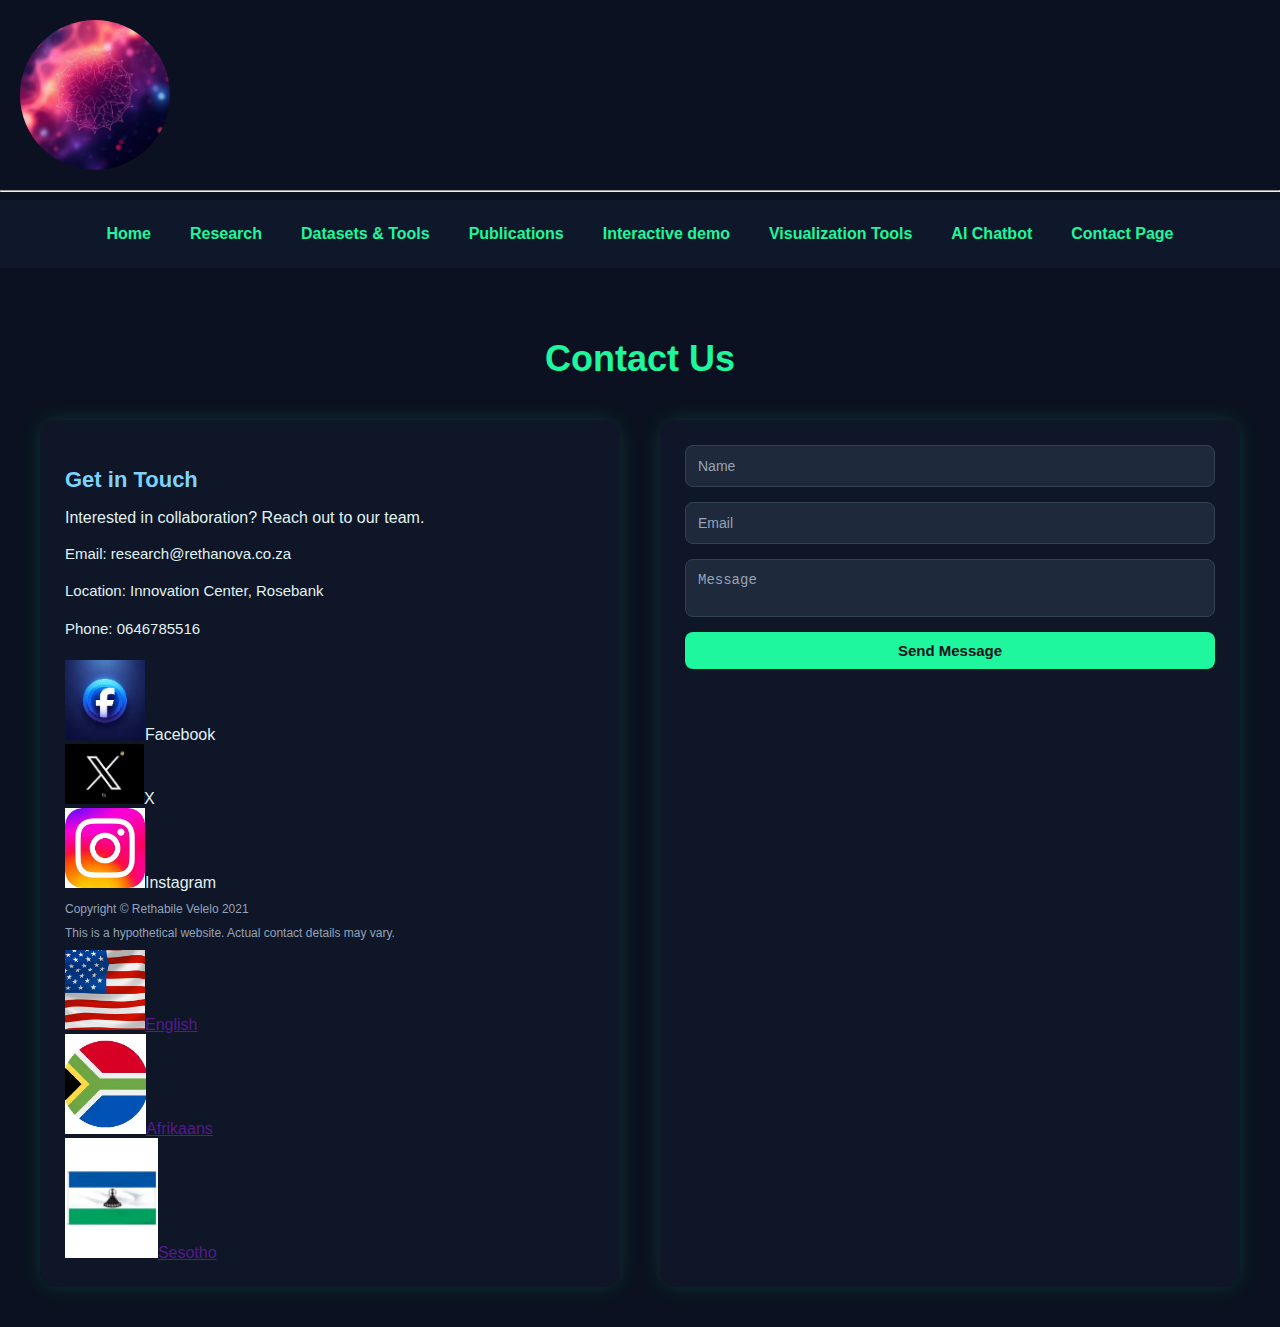
<file: WebDevAssignmentFlagellar/contact.html>
<!DOCTYPE html>
<html lang="en">
<head>
    <meta charset="UTF-8">
    <meta name="viewport" content="width=device-width, initial-scale=1.0">
    <title>Contact</title>
    <link rel="stylesheet" href="CSS/Contact.css"/>
</head>
<body>
    <header>

    </header>
    <hr>
    <nav>
        <table cellspacing="5" cellpadding="5">
            <tr>
                <td><a href="index.html"> Home </a></td>
                <td><a href="Research.html"> Research </a></td>
                <td><a href="Datasets&Tools.html">Datasets & Tools</a> </td>
                <td><a href="Publications.html">Publications</a></td>
                <td><a href="Interactive_demo.html">Interactive demo</a></td>
                <td><a href="VisualizationTools.html">Visualization Tools</a></td>
                <td><a href="AI Chatbot.html">AI Chatbot</a></td>
                <td><a href="contact.html">Contact Page</a></td>
                
            </tr>
        </table>

    </nav>

    <section id="contact" class="contact-section">
        <h2>Contact Us</h2>
        <div class="contact-container">
          <div class="contact-info">
            <h3>Get in Touch</h3>
            <p>Interested in collaboration? Reach out to our team.</p>
            <div class="contact-details">
              <p>Email: research@rethanova.co.za</p>
              <p>Location: Innovation Center, Rosebank</p>
              <p>Phone: 0646785516</p>
            </div>
            <div class="social-media">
              <img src="CSS/images/Facebook.jpg.webp" alt="Facebook" height="80px">Facebook</a><br>
              <img src="CSS/images/twitter.jpg" alt="Twitter" height="60px">X  </a><br>
              <img src="CSS/images/instagram.jpg" alt="Instagram" height="80px">Instagram</a><br>
  
              <p class="copyright">Copyright &copy; Rethabile Velelo 2021</p>
  
              <p class="disclaimer">This is a hypothetical website. Actual contact details may vary.</p>
  
              <div class="languages">
                <img src="CSS/images/American Flag.jpg" alt="English" height="80px"></a><a href>English</a><br>
                <img src="CSS/images/Afrikaans.jpg" alt="Afrikaans" height="100px" ></a><a href>Afrikaans</a><br>
                <img src="CSS/images/sotho.jpg" alt="Dutch" height="120px"></a><a href>Sesotho</a>
              </div>
            </div>

          </div>
          <form class="contact-form">
            <input type="text" placeholder="Name" required />
            <input type="email" placeholder="Email" required />
            <textarea placeholder="Message" required></textarea>
            <button type="submit" class="submit-btn">Send Message</button>
          </form>
        </div>
      </section>
</body>
</html>
</file>
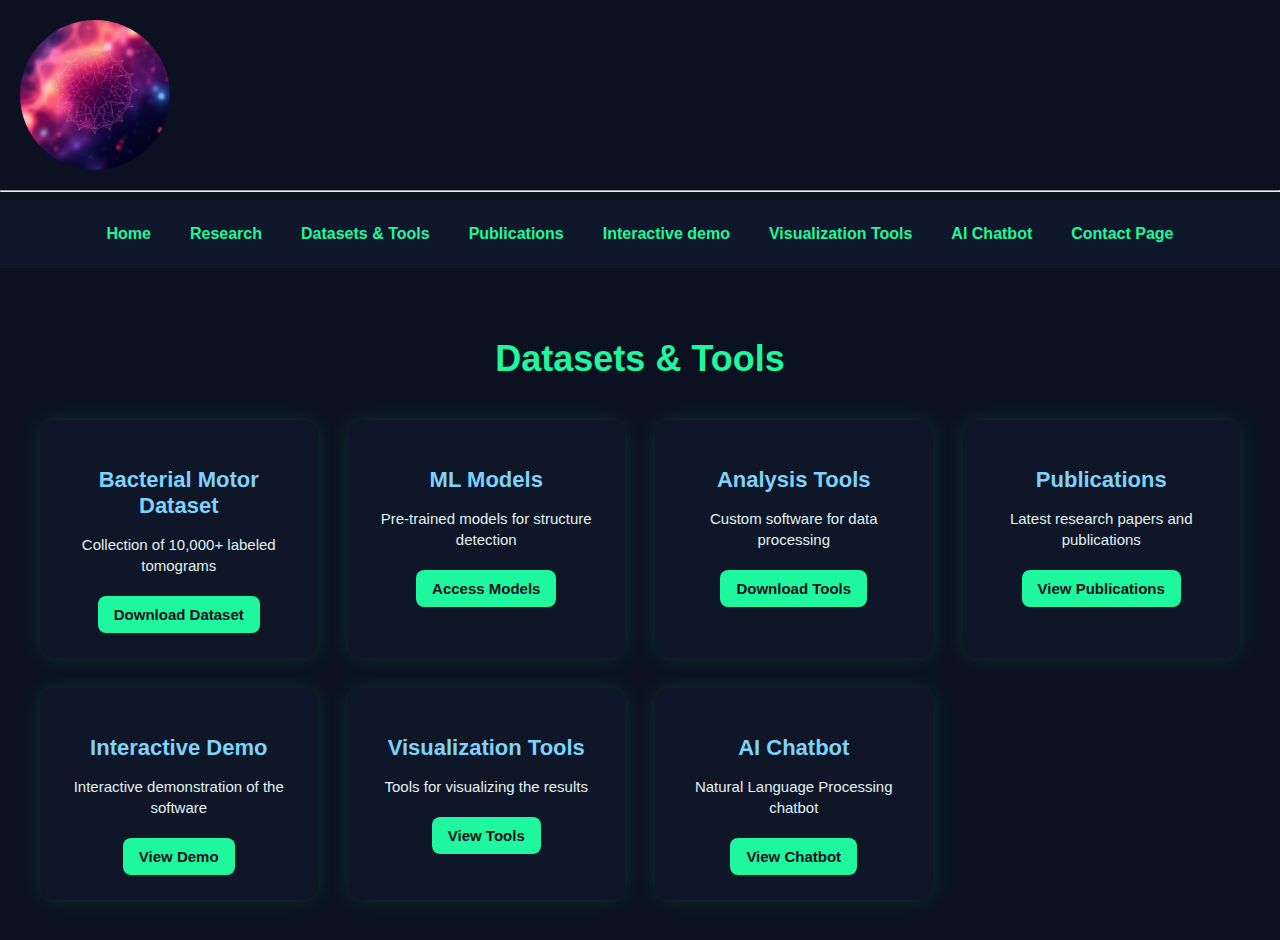
<file: WebDevAssignmentFlagellar/Datasets&Tools.html>
<!DOCTYPE html>
<html lang="en">
<head>
    <meta charset="UTF-8">
    <meta name="viewport" content="width=device-width, initial-scale=1.0">
    <title>Datasets&Tools</title>
    <link rel="stylesheet" href="CSS/Datasets&Tools.css"/>
</head>
<body>
    <header>

    </header>
    <hr>
    <nav>
        <table cellspacing="5" cellpadding="5">
            <tr>
                <td><a href="index.html"> Home </a></td>
                <td><a href="Research.html"> Research </a></td>
                <td><a href="Datasets&Tools.html">Datasets & Tools</a> </td>
                <td><a href="Publications.html">Publications</a></td>
                <td><a href="Interactive_demo.html">Interactive demo</a></td>
                <td><a href="VisualizationTools.html">Visualization Tools</a></td>
                <td><a href="AI Chatbot.html">AI Chatbot</a></td>
                <td><a href="contact.html">Contact Page</a></td>
                
            </tr>
        </table>

    </nav>

    <section id="datasets" class="datasets-section">
        <h2>Datasets & Tools</h2>
        <div class="datasets-grid">
          <div class="dataset-card">
            <h3>Bacterial Motor Dataset</h3>
            <p>Collection of 10,000+ labeled tomograms</p>
            <button class="download-btn">Download Dataset</button>
          </div>
          <div class="dataset-card">
            <h3>ML Models</h3>
            <p>Pre-trained models for structure detection</p>
            <button class="download-btn">Access Models</button>
          </div>
          <div class="dataset-card">
            <h3>Analysis Tools</h3>
            <p>Custom software for data processing</p>
            <button class="download-btn">Download Tools</button>
          </div>
          <div class="dataset-card">
            <h3>Publications</h3>
            <p>Latest research papers and publications</p>
            <button class="download-btn">View Publications</button>
            </div>
            <div class="dataset-card">
            <h3>Interactive Demo</h3>
            <p>Interactive demonstration of the software</p>
            <button class="download-btn">View Demo</button>
    
            </div>
            <div class="dataset-card">
            <h3>Visualization Tools</h3>
            <p>Tools for visualizing the results</p>
            <button class="download-btn">View Tools</button>
    
            </div>
            <div class="dataset-card">
            <h3>AI Chatbot</h3>
            <p>Natural Language Processing chatbot</p>
            <button class="download-btn">View Chatbot</button>
                
                
        </div>
      </section>
</body>
</html>
</file>
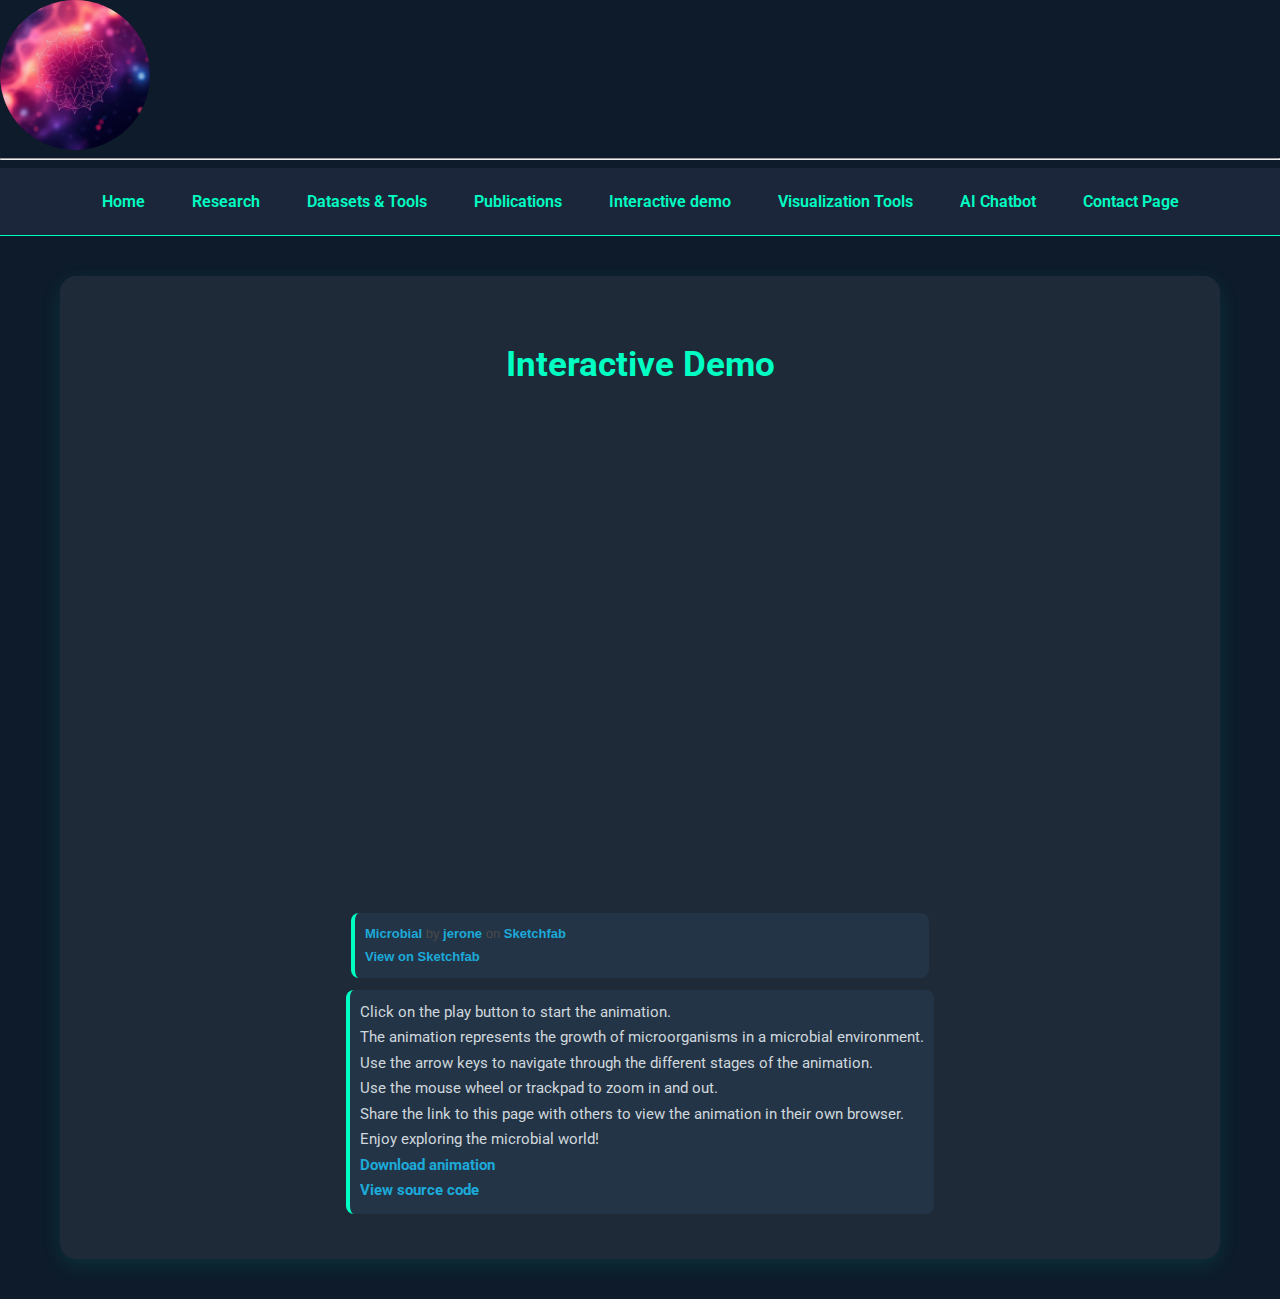
<file: WebDevAssignmentFlagellar/Interactive_demo.html>
<!DOCTYPE html>
<html lang="en">
<head>
    <meta charset="UTF-8">
    <meta name="viewport" content="width=device-width, initial-scale=1.0">
    <title>Demo</title>
    <link rel="stylesheet" href="CSS/InteractiveDemo.css"/>
    <link href="https://fonts.googleapis.com/css2?family=Roboto:wght@400;700&display=swap" rel="stylesheet">

</head>
<body>
    <header>

    </header>
    <hr>
    <nav>
        <table cellspacing="5" cellpadding="5">
            <tr>
                <td><a href="index.html"> Home </a></td>
                <td><a href="Research.html"> Research </a></td>
                <td><a href="Datasets&Tools.html">Datasets & Tools</a> </td>
                <td><a href="Publications.html">Publications</a></td>
                <td><a href="Interactive_demo.html">Interactive demo</a></td>
                <td><a href="VisualizationTools.html">Visualization Tools</a></td>
                <td><a href="AI Chatbot.html">AI Chatbot</a></td>
                <td><a href="contact.html">Contact Page</a></td>
                
            </tr>
        </table>

    </nav>

    <section id="demo" class="demo-section">
        <h2>Interactive Demo</h2>
        <div class="demo-container">
          <div class="demo-viewer">
            <iframe
              width="640"
              height="480"
              src="https://sketchfab.com/playlists/embed?collection=84c1fb52faed463eb0886f5002c365d2&autostart=1"
              title="Microbial"
              frameborder="0"
              allowfullscreen
              mozallowfullscreen="true"
              webkitallowfullscreen="true"
              allow="autoplay; fullscreen; xr-spatial-tracking"
              xr-spatial-tracking
              execution-while-out-of-viewport
              execution-while-not-rendered
              web-share
            ></iframe>
            <p
              style="
                font-family: sans-serif;
                font-size: 13px;
                font-weight: normal;
                margin: 5px;
                color: #4a4a4a;
              "
            >
              <a
                href="https://sketchfab.com/jerone/collections/microbial-84c1fb52faed463eb0886f5002c365d2"
                target="_blank"
                rel="nofollow"
                style="font-weight: bold; color: #1caad9"
                >Microbial</a
              >
              by
              <a
                href="https://sketchfab.com/jerone"
                target="_blank"
                rel="nofollow"
                style="font-weight: bold; color: #1caad9"
                >jerone</a
              >
              on
              <a
                href="https://sketchfab.com?utm_source=website&utm_medium=embed&utm_campaign=share-popup"
                target="_blank"
                rel="nofollow"
                style="font-weight: bold; color: #1caad9"
                >Sketchfab</a>
                <br />
                <a
                href="https://sketchfab.com/jerone/collections/microbial-84c1fb52faed463eb0886f5002c365d2/embed"
                target="_blank"
                rel="noopener noreferrer"
                style="font-weight: bold; color: #1caad9"
                >View on Sketchfab</a>
            </p>
            <p>
              Click on the play button to start the animation.
              <br />    
              The animation represents the growth of microorganisms in a microbial environment.
              <br />
              Use the arrow keys to navigate through the different stages of the animation.
              <br />
              Use the mouse wheel or trackpad to zoom in and out.
              <br />
              Share the link to this page with others to view the animation in their own browser.
              <br />
              Enjoy exploring the microbial world!
              <br />
              <a
                href="https://sketchfab.com/jerone/collections/microbial-84c1fb52faed463eb0886f5002c365d2/download"
                target="_blank"
                rel="noopener noreferrer"
                style="font-weight: bold; color: #1caad9"   
                >Download animation</a>
                <br />
                <a
                href="https://sketchfab.com/jerone/collections/microbial-84c1fb52faed463eb0886f5002c365d2/source"
                target="_blank"
                rel="noopener noreferrer"
                style="font-weight: bold; color: #1caad9"   
                >View source code</a>
                <br />
                <a
                href="https://github.com/jerone/microbial-animation"
                target="_blank"
                rel="noopener noreferrer"
                style="font-weight: bold; color: #1caad9"
            </p>
            
            
          </div>
        </div>
      </section>
</body>
</html>
</file>
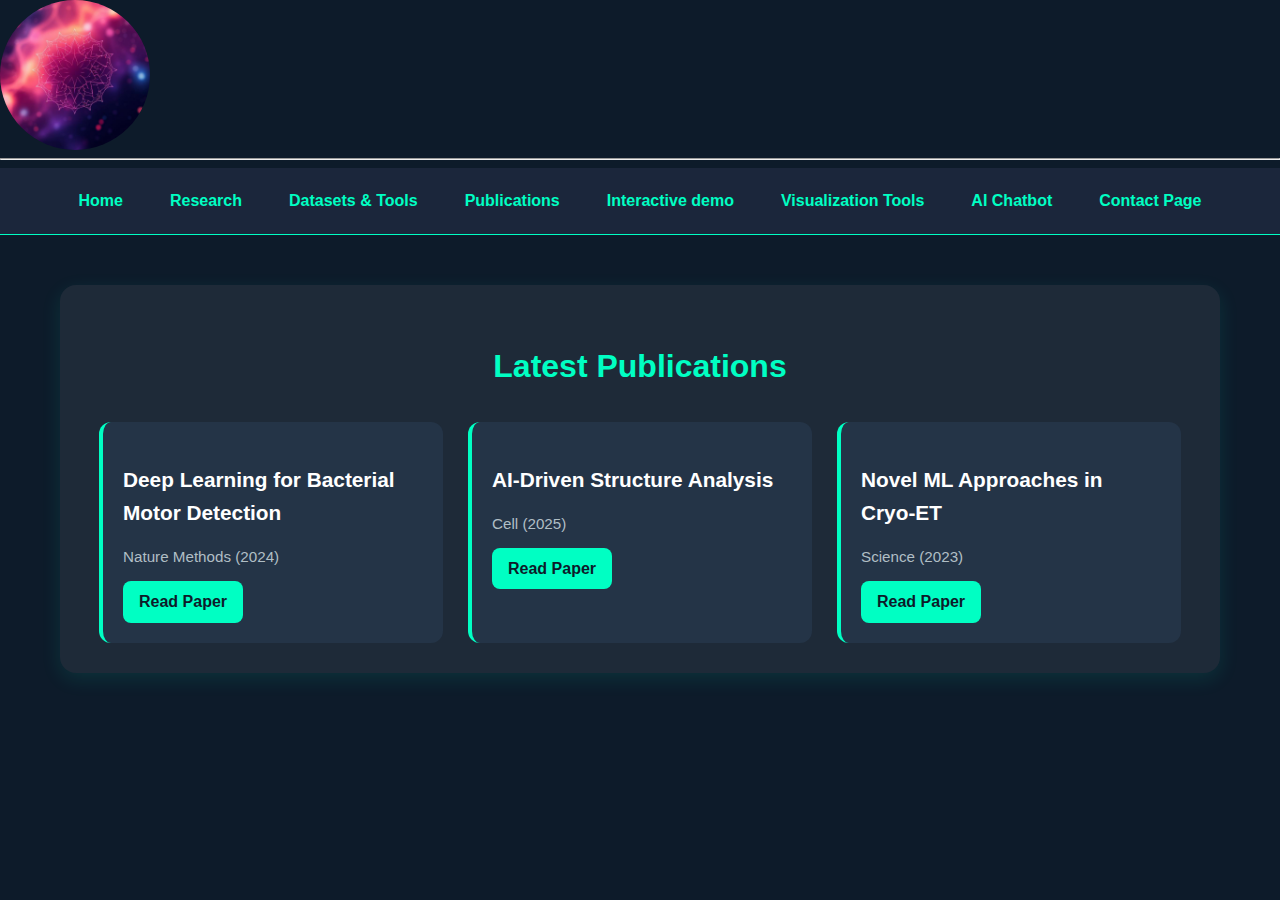
<file: WebDevAssignmentFlagellar/Publications.html>
<!DOCTYPE html>
<html lang="en">
<head>
    <meta charset="UTF-8">
    <meta name="viewport" content="width=device-width, initial-scale=1.0">
    <title>Publications</title>
    <link rel="stylesheet" href="CSS/Publications.css"/>
</head>
<body>
    <header>

    </header>
    <hr>
    <nav>
        <table cellspacing="5" cellpadding="5">
            <tr>
                <td><a href="index.html"> Home </a></td>
                <td><a href="Research.html"> Research </a></td>
                <td><a href="Datasets&Tools.html">Datasets & Tools</a> </td>
                <td><a href="Publications.html">Publications</a></td>
                <td><a href="Interactive_Demo.html">Interactive demo</a></td>
                <td><a href="VisualizationTools.html">Visualization Tools</a></td>
                <td><a href="AI Chatbot.html">AI Chatbot</a></td>
                <td><a href="contact.html">Contact Page</a></td>
                
            </tr>
        </table>

    </nav>

    <section id="publications" class="publications-section">
        <h2>Latest Publications</h2>
        <div class="publications-grid">
          <div class="publication-card">
            <h3>Deep Learning for Bacterial Motor Detection</h3>
            <p>Nature Methods (2024)</p>
            <a href="#" class="pub-link">Read Paper</a>
          </div>
          <div class="publication-card">
            <h3>AI-Driven Structure Analysis</h3>
            <p>Cell (2025)</p>
            <a href="#" class="pub-link">Read Paper</a>
          </div>
          <div class="publication-card">
            <h3>Novel ML Approaches in Cryo-ET</h3>
            <p>Science (2023)</p>
            <a href="#" class="pub-link">Read Paper</a>
          </div>
        </div>
      </section>
</body>
</html>
</file>
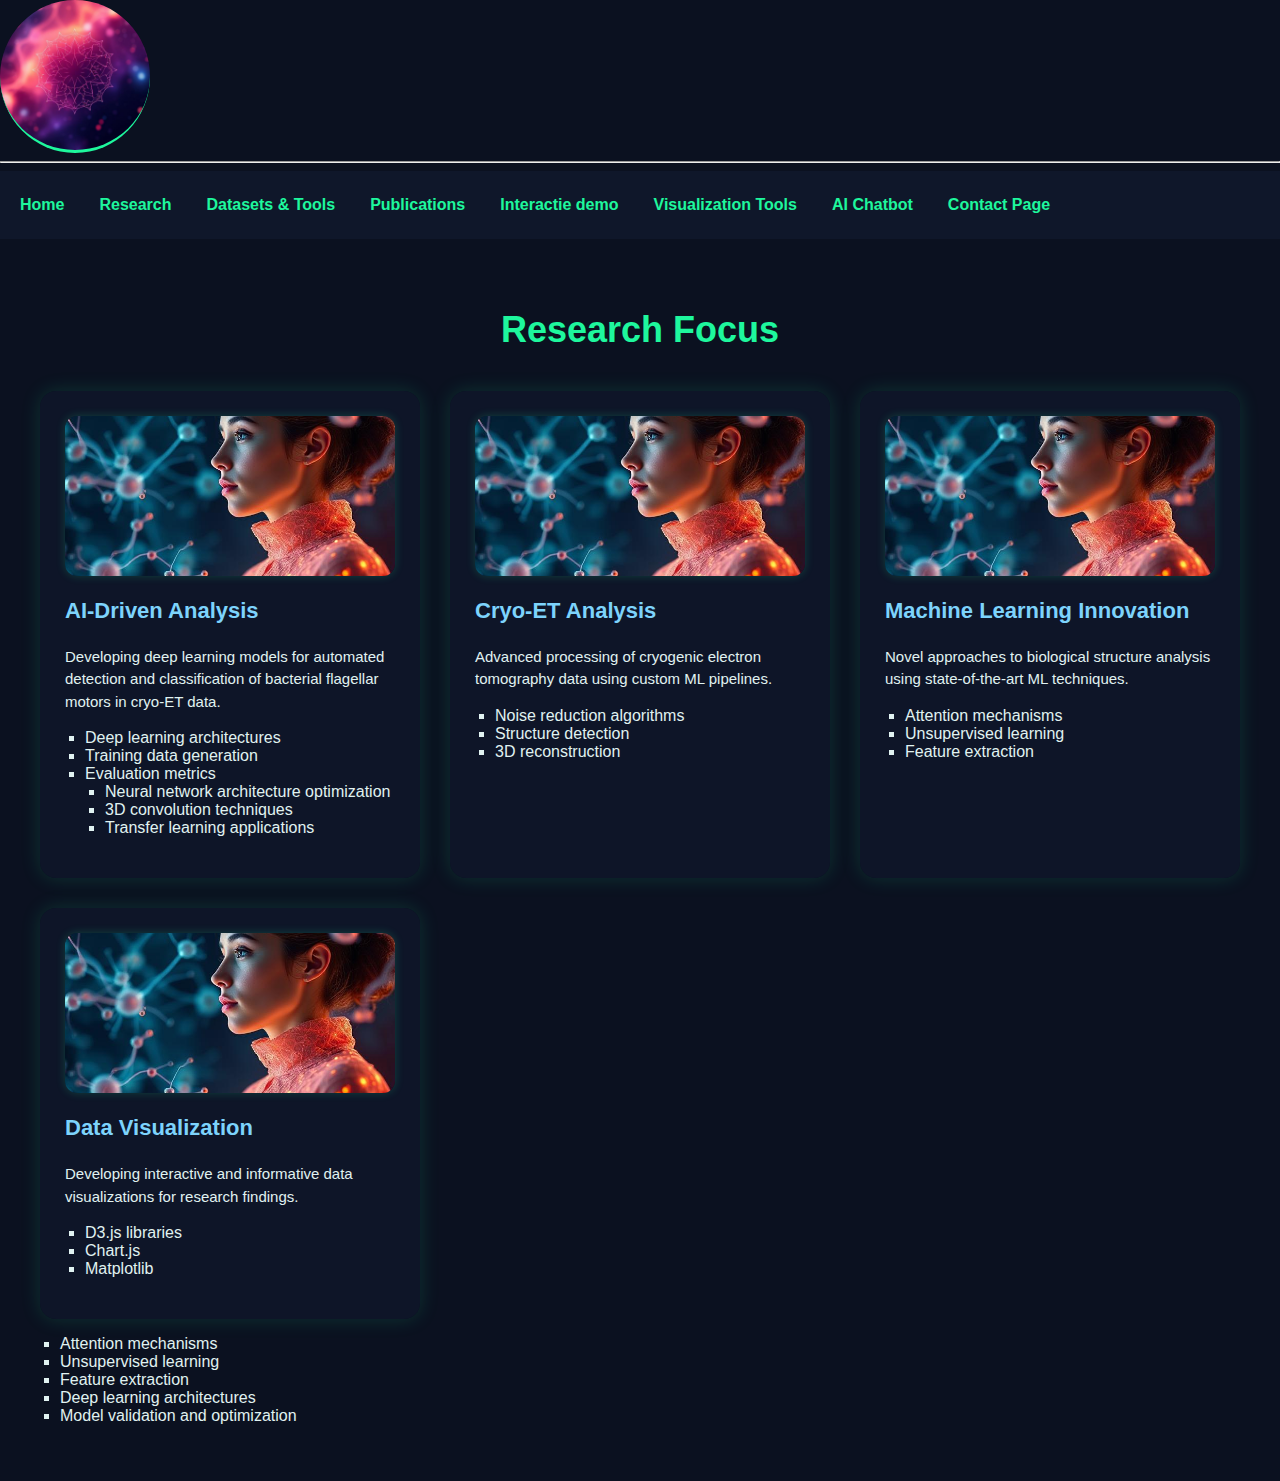
<file: WebDevAssignmentFlagellar/Research.html>
<!DOCTYPE html>
<html lang="en">
<head>
    <meta charset="UTF-8">
    <meta name="viewport" content="width=device-width, initial-scale=1.0">
    <title>About</title>
    <link rel="stylesheet" href="CSS/Research.css"/>
</head>
<body>
    <header>

    </header>
    <hr>
    <nav>
        <table cellspacing="5" cellpadding="5">
            <tr>
                <td><a href="index.html"> Home </a></td>
                <td><a href="Research.html"> Research </a></td>
                <td><a href="Datasets&Tools.html">Datasets & Tools</a> </td>
                <td><a href="Publications.html">Publications</a></td>
                <td><a href="Interactive_demo.html">Interactie demo</a></td>
                <td><a href="VisualizationTools.html">Visualization Tools</a></td>
                <td><a href="AI Chatbot.html">AI Chatbot</a></td>
                <td><a href="contact.html">Contact Page</a></td>
                
            </tr>
        </table>

    </nav>

    <section id="research" class="research-section">
        <h2>Research Focus</h2>
        <div class="research-grid">
          <div class="research-card">
            <h3>AI-Driven Analysis</h3>
            <p>
              Developing deep learning models for automated detection and
              classification of bacterial flagellar motors in cryo-ET data.
            </p>
            <ul class="research-list">
              <li>Deep learning architectures</li>
              <li>Training data generation</li>
              <li>Evaluation metrics</li>
            <ul class="research-list">
              <li>Neural network architecture optimization</li>
              <li>3D convolution techniques</li>
              <li>Transfer learning applications</li>

            </ul>
          </div>
          <div class="research-card">
            <h3>Cryo-ET Analysis</h3>
            <p>
              Advanced processing of cryogenic electron tomography data using
              custom ML pipelines. 
            </p>
            <ul class="research-list">
              <li>Noise reduction algorithms</li>
              <li>Structure detection</li>
              <li>3D reconstruction</li>

            </ul>
          </div>
          <div class="research-card">
            <h3>Machine Learning Innovation</h3>
            <p>
              Novel approaches to biological structure analysis using
              state-of-the-art ML techniques.
              </p>
              <ul class="research-list">
                <li>Attention mechanisms</li>
                <li>Unsupervised learning</li>
                <li>Feature extraction</li>

              </ul>
              </div>
              <div class="research-card">
                <h3>Data Visualization</h3>
                <p>
                  Developing interactive and informative data visualizations for
                  research findings.
                </p>
                <ul class="research-list">
                  <li>D3.js libraries</li>
                  <li>Chart.js</li>
                  <li>Matplotlib</li>
                </ul>
                 
                </div>

              </div>
            </p>
            <ul class="research-list">
              <li>Attention mechanisms</li>
              <li>Unsupervised learning</li>
              <li>Feature extraction</li>
              <li>Deep learning architectures</li>
              <li>Model validation and optimization</li>
            </ul>
          </div>
        </div>
      </section>
</body>
</html>
</file>
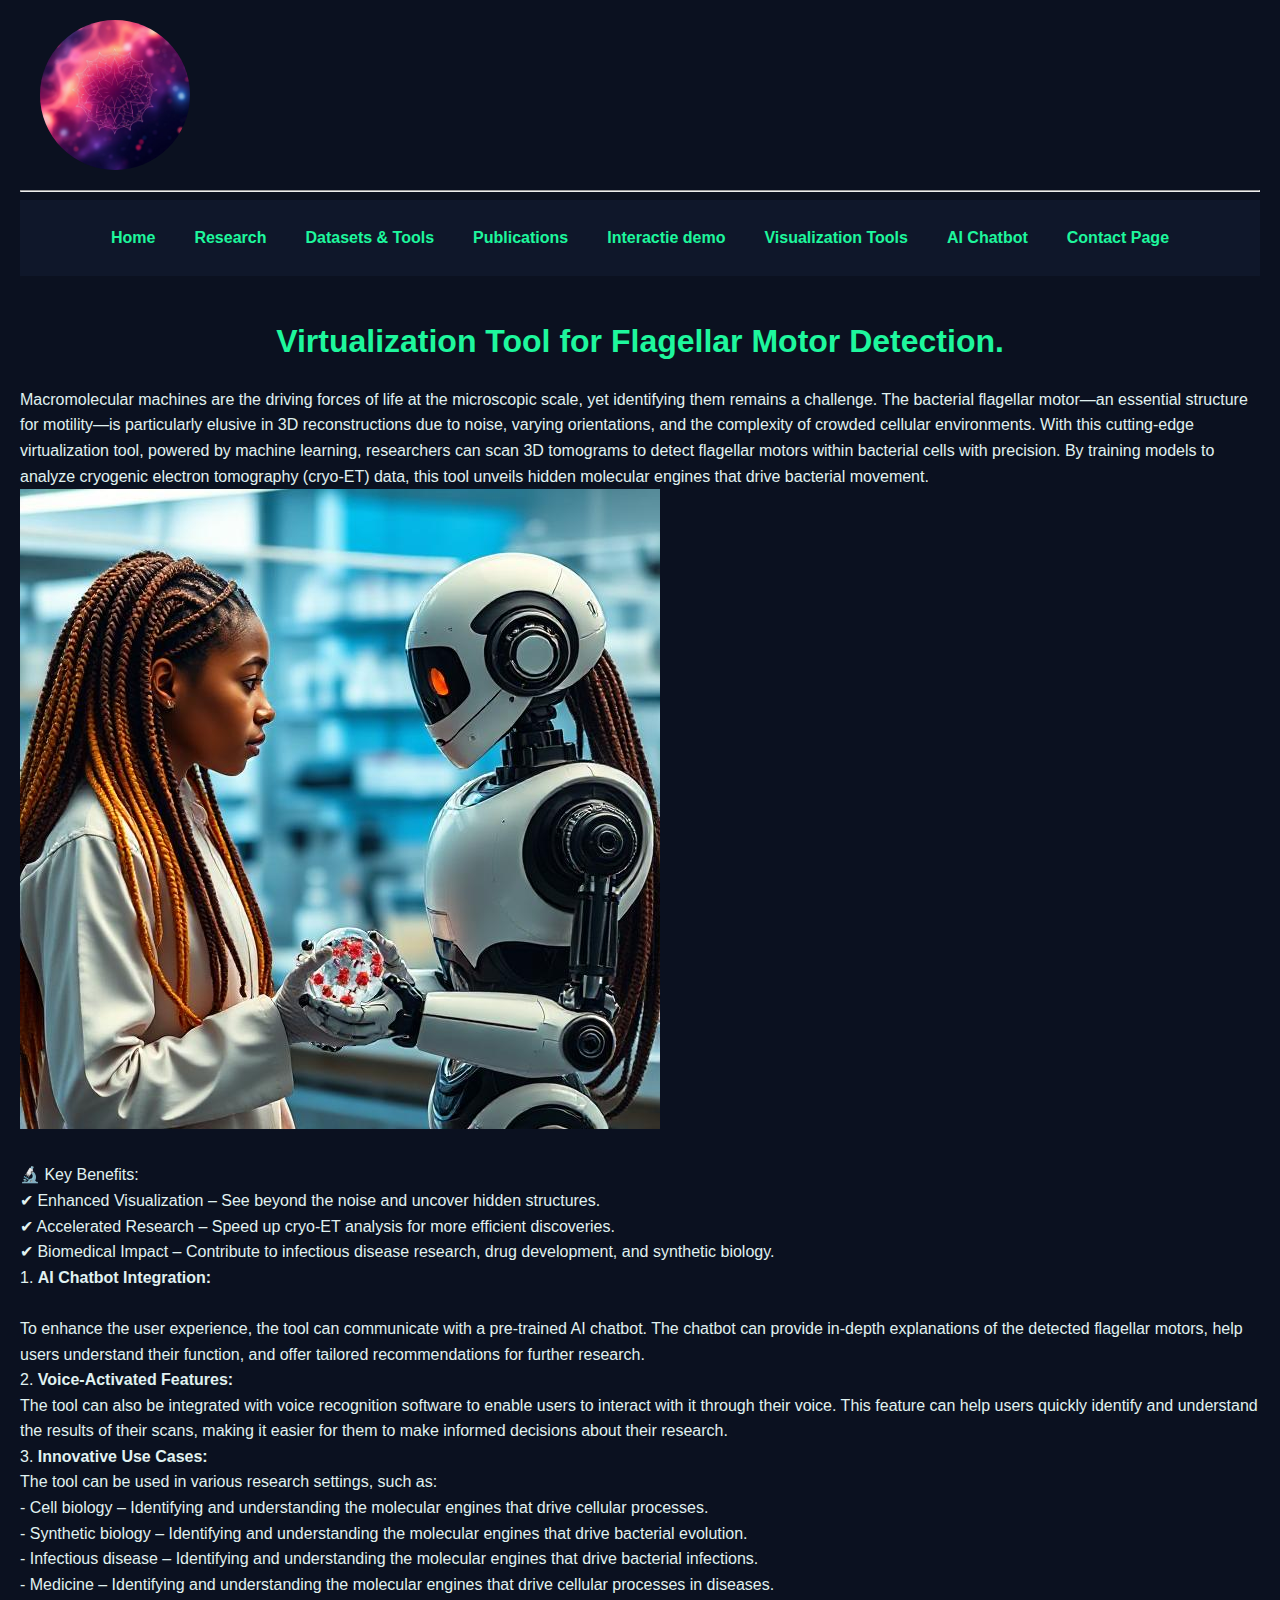
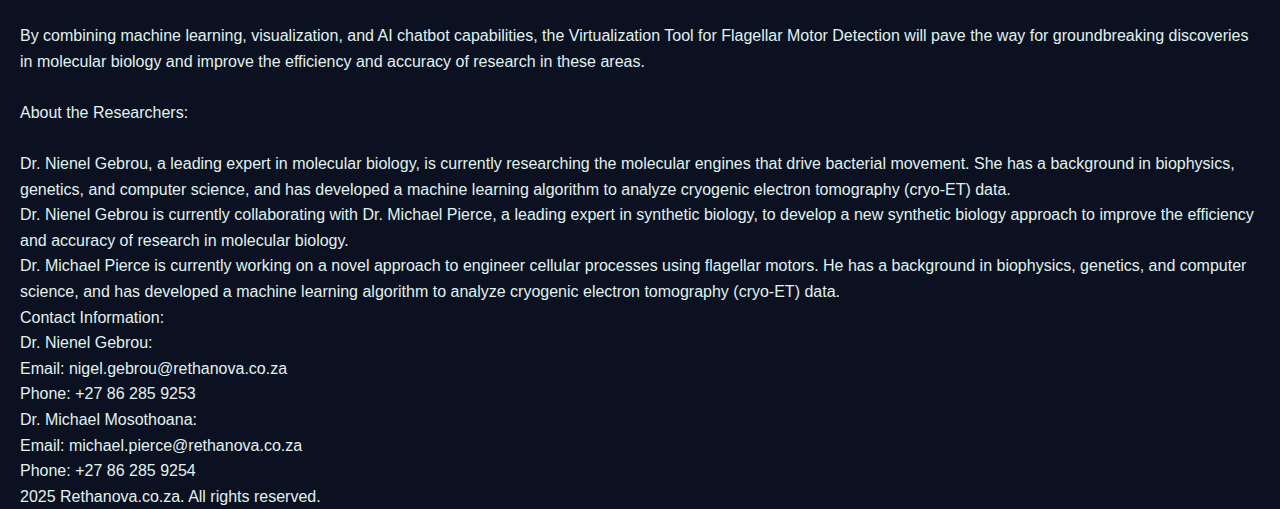
<file: WebDevAssignmentFlagellar/VisualizationTools.html>
<!DOCTYPE html>
<html lang="en">
<head>
    <meta charset="UTF-8">
    <meta name="viewport" content="width=device-width, initial-scale=1.0">
    <title>Visualization tools</title>
    <link rel="stylesheet" href="CSS/Visualization.css">
</head>
<body>
    <header>

    </header>
    <hr>
    <nav>
        <table cellspacing="5" cellpadding="5">
            <tr>
                <td><a href="index.html"> Home </a></td>
                <td><a href="Research.html"> Research </a></td>
                <td><a href="Datasets&Tools.html">Datasets & Tools</a> </td>
                <td><a href="Publications.html">Publications</a></td>
                <td><a href="Interactive_demo.html">Interactie demo</a></td>
                <td><a href="VisualizationTools.html">Visualization Tools</a></td>
                <td><a href="AI Chatbot.html">AI Chatbot</a></td>
                <td><a href="contact.html">Contact Page</a></td>
                
            </tr>
        </table>

    </nav>

    <h1>Virtualization Tool for Flagellar Motor Detection.</h1>

    Macromolecular machines are the driving forces of life at the microscopic scale, yet identifying them remains a challenge. The bacterial flagellar motor—an essential structure for motility—is particularly elusive in 3D reconstructions due to noise, varying orientations, and the complexity of crowded cellular environments.

With this cutting-edge virtualization tool, powered by machine learning, researchers can scan 3D tomograms to detect flagellar motors within bacterial cells with precision. By training models to analyze cryogenic electron tomography (cryo-ET) data, this tool unveils hidden molecular engines that drive bacterial movement.
<img src="CSS/images/ai-conversation.jpg">
<br><br>
🔬 Key Benefits:<BR>
✔ Enhanced Visualization – See beyond the noise and uncover hidden structures.<br>
✔ Accelerated Research – Speed up cryo-ET analysis for more efficient discoveries.<br>
✔ Biomedical Impact – Contribute to infectious disease research, drug development, and synthetic biology.<br>
1. <b>AI Chatbot Integration:</b><BR>
<br>
To enhance the user experience, the tool can communicate with a pre-trained AI chatbot. The chatbot can provide in-depth explanations of the detected flagellar motors, help users understand their function, and offer tailored recommendations for further research.
<br>
2. <b>Voice-Activated Features:</b>
<br>
The tool can also be integrated with voice recognition software to enable users to interact with it through their voice. This feature can help users quickly identify and understand the results of their scans, making it easier for them to make informed decisions about their research.
<br>
3. <b>Innovative Use Cases:</b>
<br>
The tool can be used in various research settings, such as:
<br>
- Cell biology – Identifying and understanding the molecular engines that drive cellular processes.
<br>
- Synthetic biology – Identifying and understanding the molecular engines that drive bacterial evolution.
<br>
- Infectious disease – Identifying and understanding the molecular engines that drive bacterial infections.
<br>
- Medicine – Identifying and understanding the molecular engines that drive cellular processes in diseases.
<br><br>
By combining machine learning, visualization, and AI chatbot capabilities, the Virtualization Tool for Flagellar Motor Detection will pave the way for groundbreaking discoveries in molecular biology and improve the efficiency and accuracy of research in these areas.
<br><br>
About the Researchers:
<br><br>
Dr. Nienel Gebrou, a leading expert in molecular biology, is currently researching the molecular engines that drive bacterial movement. She has a background in biophysics, genetics, and computer science, and has developed a machine learning algorithm to analyze cryogenic electron tomography (cryo-ET) data.
<br>
Dr. Nienel Gebrou is currently collaborating with Dr. Michael Pierce, a leading expert in synthetic biology, to develop a new synthetic biology approach to improve the efficiency and accuracy of research in molecular biology.
<br>
Dr. Michael Pierce is currently working on a novel approach to engineer cellular processes using flagellar motors. He has a background in biophysics, genetics, and computer science, and has developed a machine learning algorithm to analyze cryogenic electron tomography (cryo-ET) data.
<br>
Contact Information:
<br>
Dr. Nienel Gebrou:
<br>
Email: nigel.gebrou@rethanova.co.za
<br>
Phone: +27 86 285 9253
<br>
Dr. Michael Mosothoana:
<br>
Email: michael.pierce@rethanova.co.za
<br>
Phone: +27 86 285 9254
<br>
2025 Rethanova.co.za. All rights reserved.
</body>
</html>
</file>
<file: WebDevAssignmentFlagellar/CSS/Contact.css>
header {
    background-image: url(images/logo.jpg); /* Update with your actual logo path */
    background-repeat: no-repeat;
    background-size: 150px auto;
    background-position: left center;
    width: 150px;            /* Set width */
    height: 150px;           /* Set height */
    border-radius: 50%;      /* This creates the circle shape */
    object-fit: cover;       /* Makes sure the image fills the circle */
    
}
/* 🌐 GLOBAL STYLES */
body {
    margin: 0;
    font-family: 'Roboto', 'Open Sans', sans-serif;
    background-color: #0b1120;
    color: #e0f2f1;
  }
  
  header {
    background-image: url('images/logo.jpg'); /* Replace with actual logo path */
    background-repeat: no-repeat;
    background-size: 150px auto;
    background-position: left center;
    width: 150px;
    height: 150px;
    border-radius: 50%;
    object-fit: cover;
    margin: 20px;
  }
  
  /* 🧭 NAVIGATION */
  nav {
    background-color: #0f172a;
    padding: 15px 0;
    text-align: center;
  }
  nav table {
    margin: auto;
  }
  nav a {
    color: #1ef79d;
    text-decoration: none;
    font-weight: bold;
    font-size: 16px;
    padding: 8px 12px;
  }
  nav a:hover {
    color: #00ffff;
    text-decoration: underline;
  }
  
  /* 📞 CONTACT SECTION */
  .contact-section {
    padding: 40px 20px;
    max-width: 1200px;
    margin: auto;
  }
  .contact-section h2 {
    text-align: center;
    font-size: 36px;
    color: #1ef79d;
    margin-bottom: 40px;
  }
  
  /* 📬 CONTACT CONTAINER */
  .contact-container {
    display: flex;
    flex-wrap: wrap;
    gap: 40px;
    justify-content: space-between;
  }
  
  /* ℹ️ CONTACT INFO */
  .contact-info {
    flex: 1 1 300px;
    background-color: rgba(15, 23, 42, 0.85);
    padding: 25px;
    border-radius: 16px;
    box-shadow: 0 0 20px rgba(30, 247, 157, 0.15);
  }
  .contact-info h3 {
    color: #7dd3fc;
    font-size: 22px;
    margin-bottom: 10px;
  }
  .contact-details p {
    font-size: 15px;
    line-height: 1.5;
  }
  
  /* 🌐 SOCIAL MEDIA */
  .social-media {
    margin-top: 20px;
  }
  .social-media a img {
    width: 30px;
    height: 30px;
    margin-right: 10px;
    filter: brightness(1.2);
    transition: transform 0.2s ease;
  }
  .social-media a img:hover {
    transform: scale(1.1);
  }
  
  /* 📜 COPYRIGHT & DISCLAIMER */
  .contact-info .copyright,
  .contact-info .disclaimer {
    font-size: 12px;
    color: #94a3b8;
    margin-top: 10px;
    height: 12px;
  }
  
  /* 🗣️ LANGUAGE ICONS */
  .languages a img {
    width: 24px;
    height: 24px;
    margin-right: 8px;
    margin-top: 10px;
  }
  
  /* 📝 FORM */
  .contact-form {
    flex: 1 1 300px;
    background-color: rgba(15, 23, 42, 0.85);
    padding: 25px;
    border-radius: 16px;
    box-shadow: 0 0 20px rgba(30, 247, 157, 0.15);
    display: flex;
    flex-direction: column;
  }
  .contact-form input,
  .contact-form textarea {
    background-color: #1e293b;
    border: 1px solid #334155;
    color: #e0f2f1;
    padding: 12px;
    border-radius: 8px;
    margin-bottom: 15px;
    font-size: 14px;
    resize: none;
  }
  .contact-form input::placeholder,
  .contact-form textarea::placeholder {
    color: #94a3b8;
  }
  .contact-form input:focus,
  .contact-form textarea:focus {
    outline: none;
    border-color: #1ef79d;
  }
  
  /* 📤 SUBMIT BUTTON */
  .submit-btn {
    background-color: #1ef79d;
    border: none;
    color: #0b1120;
    padding: 10px 16px;
    font-size: 15px;
    font-weight: bold;
    border-radius: 8px;
    cursor: pointer;
    transition: background-color 0.3s ease;
  }
  .submit-btn:hover {
    background-color: #00ffff;
  }
  
  /* 📱 RESPONSIVE */
  @media (max-width: 768px) {
    .contact-container {
      flex-direction: column;
    }
    .contact-section h2 {
      font-size: 28px;
    }
    nav a {
      display: block;
      margin: 8px 0;
    }
  }
</file>
<file: WebDevAssignmentFlagellar/CSS/Datasets&Tools.css>
header {
    background-image: url(images/logo.jpg); /* Update with your actual logo path */
    background-repeat: no-repeat;
    background-size: 150px auto;
    background-position: left center;
    width: 150px;            /* Set width */
    height: 150px;           /* Set height */
    border-radius: 50%;      /* This creates the circle shape */
    object-fit: cover;       /* Makes sure the image fills the circle */
    
}
/* 🌐 GLOBAL STYLES */
body {
    margin: 0;
    font-family: 'Roboto', 'Open Sans', sans-serif;
    background-color: #0b1120;
    color: #e0f2f1;
  }
  
  header {
    background-image: url('images/logo.jpg'); /* Update with your actual logo path */
    background-repeat: no-repeat;
    background-size: 150px auto;
    background-position: left center;
    width: 150px;
    height: 150px;
    border-radius: 50%;
    object-fit: cover;
    margin: 20px;
  }
  
  /* 🧭 NAVIGATION TABLE */
  nav {
    background-color: #0f172a;
    padding: 15px 0;
    text-align: center;
  }
  nav table {
    margin: auto;
  }
  nav a {
    color: #1ef79d;
    text-decoration: none;
    font-weight: bold;
    font-size: 16px;
    padding: 8px 12px;
  }
  nav a:hover {
    color: #00ffff;
    text-decoration: underline;
  }
  
  /* 📁 SECTION TITLE */
  .datasets-section {
    padding: 40px 20px;
    max-width: 1200px;
    margin: auto;
  }
  .datasets-section h2 {
    text-align: center;
    font-size: 36px;
    color: #1ef79d;
    margin-bottom: 40px;
  }
  
  /* 🔲 GRID CONTAINER */
  .datasets-grid {
    display: grid;
    grid-template-columns: repeat(auto-fit, minmax(260px, 1fr));
    gap: 30px;
  }
  
  /* 📦 INDIVIDUAL CARD */
  .dataset-card {
    background-color: rgba(15, 23, 42, 0.85);
    padding: 25px;
    border-radius: 16px;
    box-shadow: 0 0 20px rgba(30, 247, 157, 0.15);
    transition: transform 0.3s ease;
    text-align: center;
  }
  .dataset-card:hover {
    transform: translateY(-8px);
  }
  .dataset-card h3 {
    color: #7dd3fc;
    font-size: 22px;
    margin-bottom: 10px;
  }
  .dataset-card p {
    font-size: 15px;
    margin-bottom: 20px;
    line-height: 1.4;
  }
  
  /* ⬇️ DOWNLOAD BUTTONS */
  .download-btn {
    background-color: #1ef79d;
    border: none;
    color: #0b1120;
    padding: 10px 16px;
    font-size: 15px;
    border-radius: 8px;
    font-weight: bold;
    cursor: pointer;
    transition: background-color 0.3s ease;
  }
  .download-btn:hover {
    background-color: #00ffff;
  }
  
  /* 📱 RESPONSIVE */
  @media (max-width: 600px) {
    .datasets-section h2 {
      font-size: 28px;
    }
    nav a {
      display: block;
      margin: 8px 0;
    }
  }
  .h3{
    background-image: url();
  }
</file>
<file: WebDevAssignmentFlagellar/CSS/InteractiveDemo.css>
header {
    background-image: url(images/logo.jpg); /* Update with your actual logo path */
    background-repeat: no-repeat;
    background-size: 150px auto;
    background-position: left center;
    width: 150px;            /* Set width */
    height: 150px;           /* Set height */
    border-radius: 50%;      /* This creates the circle shape */
    object-fit: cover;       /* Makes sure the image fills the circle */
    
}
/* Import Font (Roboto) */
@import url('https://fonts.googleapis.com/css2?family=Roboto:wght@400;700&display=swap');

/* Base Styles */
body {
  font-family: 'Roboto', sans-serif;
  background-color: #0d1b2a;
  color: #e0e0e0;
  margin: 0;
  padding: 0;
  line-height: 1.7;
}

/* Header */
header {
  background-color: #102542;
  height: 150px;
}

/* Navigation */
nav {
  background-color: #1b263b;
  padding: 10px 0;
  border-bottom: 1px solid #00ffc3;
}

nav table {
  margin: 0 auto;
}

nav a {
  text-decoration: none;
  color: #00ffc3;
  font-weight: 600;
  padding: 10px 16px;
  transition: color 0.3s, background-color 0.3s;
  border-radius: 6px;
}

nav a:hover {
  background-color: #00ffc310;
  color: #ffffff;
}

/* Section Layout */
.demo-section {
  max-width: 1100px;
  margin: 40px auto;
  padding: 30px;
  background-color: #1e2a38;
  border-radius: 16px;
  box-shadow: 0 6px 20px rgba(0, 255, 204, 0.1);
}

/* Section Heading */
.demo-section h2 {
  color: #00ffc3;
  text-align: center;
  font-size: 2.2rem;
  margin-bottom: 25px;
}

/* Viewer Container */
.demo-container {
  display: flex;
  justify-content: center;
  align-items: center;
  flex-direction: column;
}

/* 3D Iframe Viewer */
.demo-viewer iframe {
  border-radius: 10px;
  transition: transform 0.5s ease, box-shadow 0.5s ease;
  width: 100%;
  max-width: 800px;
  height: 480px;
  border: none;
}

.demo-viewer iframe:hover {
  transform: scale(1.02);
  box-shadow: 0 8px 24px rgba(0, 255, 204, 0.3);
}

/* Descriptive Text */
.demo-viewer p {
  font-size: 15px;
  color: #cfd8dc;
  margin-top: 12px;
  padding: 10px;
  background-color: #243447;
  border-left: 4px solid #00ffc3;
  border-radius: 8px;
}

/* Embedded Links */
.demo-viewer a {
  color: #00ffc3;
  font-weight: 600;
  text-decoration: none;
}

.demo-viewer a:hover {
  color: #ffffff;
  text-decoration: underline;
}

/* Responsive Layout */
@media (max-width: 768px) {
  .demo-viewer iframe {
    height: 320px;
  }

  .demo-section {
    padding: 20px;
  }

  nav a {
    display: block;
    margin: 5px 0;
  }

  nav table {
    display: flex;
    flex-direction: column;
    align-items: center;
  }
}
</file>
<file: WebDevAssignmentFlagellar/CSS/Publications.css>
header {
    background-image: url(images/logo.jpg); /* Update with your actual logo path */
    background-repeat: no-repeat;
    background-size: 150px auto;
    background-position: left center;
    width: 150px;            /* Set width */
    height: 150px;           /* Set height */
    border-radius: 50%;      /* This creates the circle shape */
    object-fit: cover;       /* Makes sure the image fills the circle */
    
}
/* Font Import */
@import url('https://fonts.googleapis.com/css2?family=Roboto:wght@400;700&display=swap');

/* Global Styles */
body {
  font-family: 'Roboto', sans-serif;
  background-color: #0d1b2a;
  color: #e0e0e0;
  margin: 0;
  padding: 0;
  line-height: 1.6;
}

/* Header Placeholder */
header {
  background-color: #102542;
  height: 150px;
}

/* Navigation */
nav {
  background-color: #1b263b;
  padding: 10px 0;
  border-bottom: 1px solid #00ffc3;
}

nav table {
  margin: 0 auto;
}

nav a {
  text-decoration: none;
  color: #00ffc3;
  font-weight: 600;
  padding: 10px 16px;
  transition: all 0.3s ease;
  border-radius: 6px;
}

nav a:hover {
  background-color: #00ffc310;
  color: #ffffff;
}

/* Publications Section */
.publications-section {
  max-width: 1100px;
  margin: 50px auto;
  padding: 30px;
  background-color: #1e2a38;
  border-radius: 16px;
  box-shadow: 0 6px 20px rgba(0, 255, 204, 0.1);
}

/* Section Heading */
.publications-section h2 {
  color: #00ffc3;
  text-align: center;
  font-size: 2rem;
  margin-bottom: 30px;
}

/* Grid Layout */
.publications-grid {
  display: flex;
  flex-wrap: wrap;
  gap: 25px;
  justify-content: center;
}

/* Individual Publication Cards */
.publication-card {
  background-color: #243447;
  border-left: 4px solid #00ffc3;
  padding: 20px;
  border-radius: 12px;
  width: 300px;
  transition: transform 0.3s, box-shadow 0.3s;
}

.publication-card:hover {
  transform: translateY(-4px);
  box-shadow: 0 8px 24px rgba(0, 255, 204, 0.2);
}

.publication-card h3 {
  color: #ffffff;
  font-size: 1.3rem;
  margin-bottom: 8px;
}

.publication-card p {
  font-size: 0.95rem;
  color: #b0bec5;
  margin-bottom: 12px;
}

.pub-link {
  display: inline-block;
  padding: 8px 16px;
  background-color: #00ffc3;
  color: #0d1b2a;
  border-radius: 8px;
  font-weight: 600;
  text-decoration: none;
  transition: background-color 0.3s;
}

.pub-link:hover {
  background-color: #00e6b2;
}

/* Responsive */
@media (max-width: 768px) {
  .publications-grid {
    flex-direction: column;
    align-items: center;
  }

  nav table {
    display: flex;
    flex-direction: column;
    align-items: center;
  }

  nav a {
    margin: 5px 0;
  }
}
</file>
<file: WebDevAssignmentFlagellar/CSS/Research.css>
header {
    background-image: url(images/logo.jpg); /* Update with your actual logo path */
    background-repeat: no-repeat;
    background-size: 150px auto;
    background-position: left center;
    width: 150px;            /* Set width */
    height: 150px;           /* Set height */
    border-radius: 50%;      /* This creates the circle shape */
    object-fit: cover;       /* Makes sure the image fills the circle */
    
}
/*GENERAL STRUCTURE */
body {
    margin: 0;
    font-family: 'Roboto', 'Open Sans', sans-serif;
    background-color: #0b1120;
    color: #e0f2f1;
  }
  
  /* 🧬 HEADER with background */
  header {
    background-image: url('images/logo.jpg'); /* Update with actual image */
    background-size: cover;
    background-position: center;
    height: 150px;
    border-bottom: 3px solid #1ef79d;
    backdrop-filter: blur(6px);
  }
  
  /* 🔗 NAVIGATION */
  nav {
    background-color: #0f172a;
    text-align: center;
    padding: 15px 0;
  }
  nav a {
    color: #1ef79d;
    text-decoration: none;
    font-weight: bold;
    margin: 0 10px;
    font-size: 16px;
  }
  nav a:hover {
    color: #00ffff;
  }
  
  /* 🔬 RESEARCH SECTION */
  .research-section {
    padding: 40px 20px;
    max-width: 1200px;
    margin: auto;
  }
  .research-section h2 {
    text-align: center;
    font-size: 36px;
    color: #1ef79d;
    margin-bottom: 40px;
  }
  
  /* 📊 GRID LAYOUT */
  .research-grid {
    display: grid;
    grid-template-columns: repeat(auto-fit, minmax(280px, 1fr));
    gap: 30px;
  }
  
  /* 🧪 RESEARCH CARD */
  .research-card {
    background-color: rgba(15, 23, 42, 0.8);
    padding: 25px;
    border-radius: 16px;
    box-shadow: 0 0 20px rgba(30, 247, 157, 0.15);
    position: relative;
    transition: transform 0.3s ease;
  }
  .research-card:hover {
    transform: translateY(-8px);
  }
  .research-card h3 {
    color: #7dd3fc;
    font-size: 22px;
  }
  .research-card p {
    margin: 15px 0;
    font-size: 15px;
    line-height: 1.5;
  }
  .research-list {
    padding-left: 20px;
    list-style: square;
    color: #e0f2f1;
  }
  
  /* 🖼️ IMAGE SPACE in Cards */
  .research-card::before {
    content: "";
    display: block;
    height: 160px;
    background-image: url('images/ml-cryo.jpg'); /* Replace with real image */
    background-size: cover;
    background-position: center;
    border-radius: 12px;
    margin-bottom: 15px;
    box-shadow: 0 0 10px rgba(30, 247, 157, 0.2);
  }
  
  /* 📱 MOBILE RESPONSIVE */
  @media (max-width: 600px) {
    .research-section h2 {
      font-size: 28px;
    }
  }
</file>
<file: WebDevAssignmentFlagellar/CSS/Visualization.css>
header {
    background-image: url(images/logo.jpg); /* Update with your actual logo path */
    background-repeat: no-repeat;
    background-size: 150px auto;
    background-position: left center;
    width: 150px;            /* Set width */
    height: 150px;           /* Set height */
    border-radius: 50%;      /* This creates the circle shape */
    object-fit: cover;       /* Makes sure the image fills the circle */
    
}
/* 🌌 GLOBAL STYLES */
body {
    margin: 0;
    font-family: 'Roboto', 'Open Sans', sans-serif;
    background-color: #0b1120;
    color: #e0f2f1;
    line-height: 1.6;
    padding: 0 20px;
  }
  
  header {
    background-image: url('images/logo.jpg'); /* Update to your actual logo path */
    background-repeat: no-repeat;
    background-size: 150px auto;
    background-position: left center;
    width: 150px;
    height: 150px;
    border-radius: 50%;
    margin: 20px;
  }
  
  /* 🧭 NAVIGATION */
  nav {
    background-color: #0f172a;
    padding: 15px 0;
    text-align: center;
  }
  nav table {
    margin: auto;
  }
  nav a {
    color: #1ef79d;
    text-decoration: none;
    font-weight: bold;
    font-size: 16px;
    padding: 8px 12px;
  }
  nav a:hover {
    color: #00ffff;
    text-decoration: underline;
  }
  
  /* 📊 PAGE HEADINGS */
  h1 {
    font-size: 32px;
    color: #1ef79d;
    text-align: center;
    margin-top: 40px;
    margin-bottom: 20px;
  }
  
  /* 🔬 CONTENT PARAGRAPH STYLING */
  body p,
  body li,
  body b,
  body br {
    font-size: 16px;
    color: #e0f2f1;
  }
  
  b {
    color: #7dd3fc;
  }
  
  ul {
    margin-left: 20px;
  }
  
  /* ✅ KEY BENEFITS SECTION */
  body {
    counter-reset: benefit;
  }
  body br + br + br + br {
    margin-bottom: 10px;
  }
  body b::before {
    counter-increment: benefit;
  }
  
  /* 🧬 CUSTOM HIGHLIGHTS */
  body::selection {
    background-color: #1ef79d;
    color: #0b1120;
  }
  
  /* 👥 RESEARCHERS SECTION */
  .contact-info {
    margin-top: 40px;
    background-color: rgba(15, 23, 42, 0.85);
    padding: 25px;
    border-radius: 16px;
    box-shadow: 0 0 20px rgba(30, 247, 157, 0.15);
  }
  .contact-info p {
    margin: 10px 0;
    color: #94a3b8;
  }
  
  /* 📱 RESPONSIVE */
  @media (max-width: 768px) {
    nav a {
      display: block;
      margin: 8px 0;
    }
  
    h1 {
      font-size: 26px;
    }
  
    body {
      padding: 10px;
    }
  }
</file>
